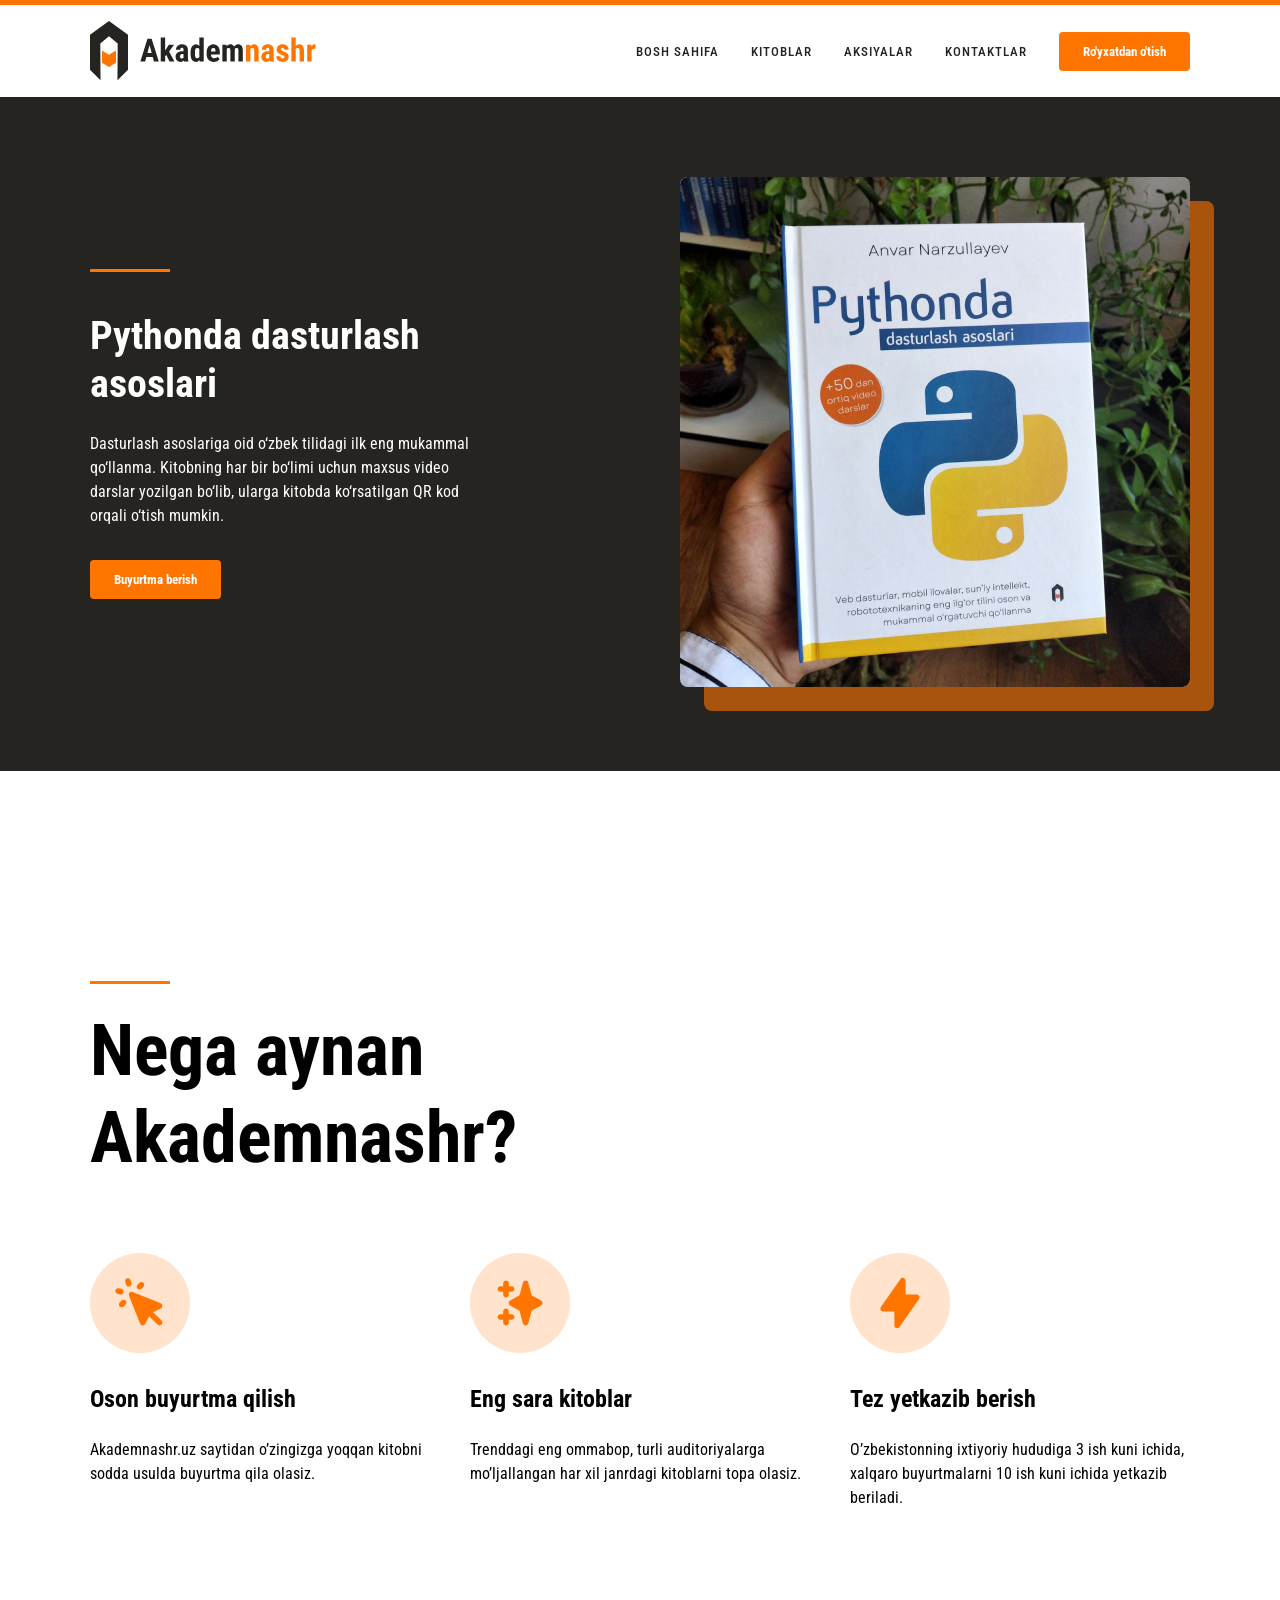
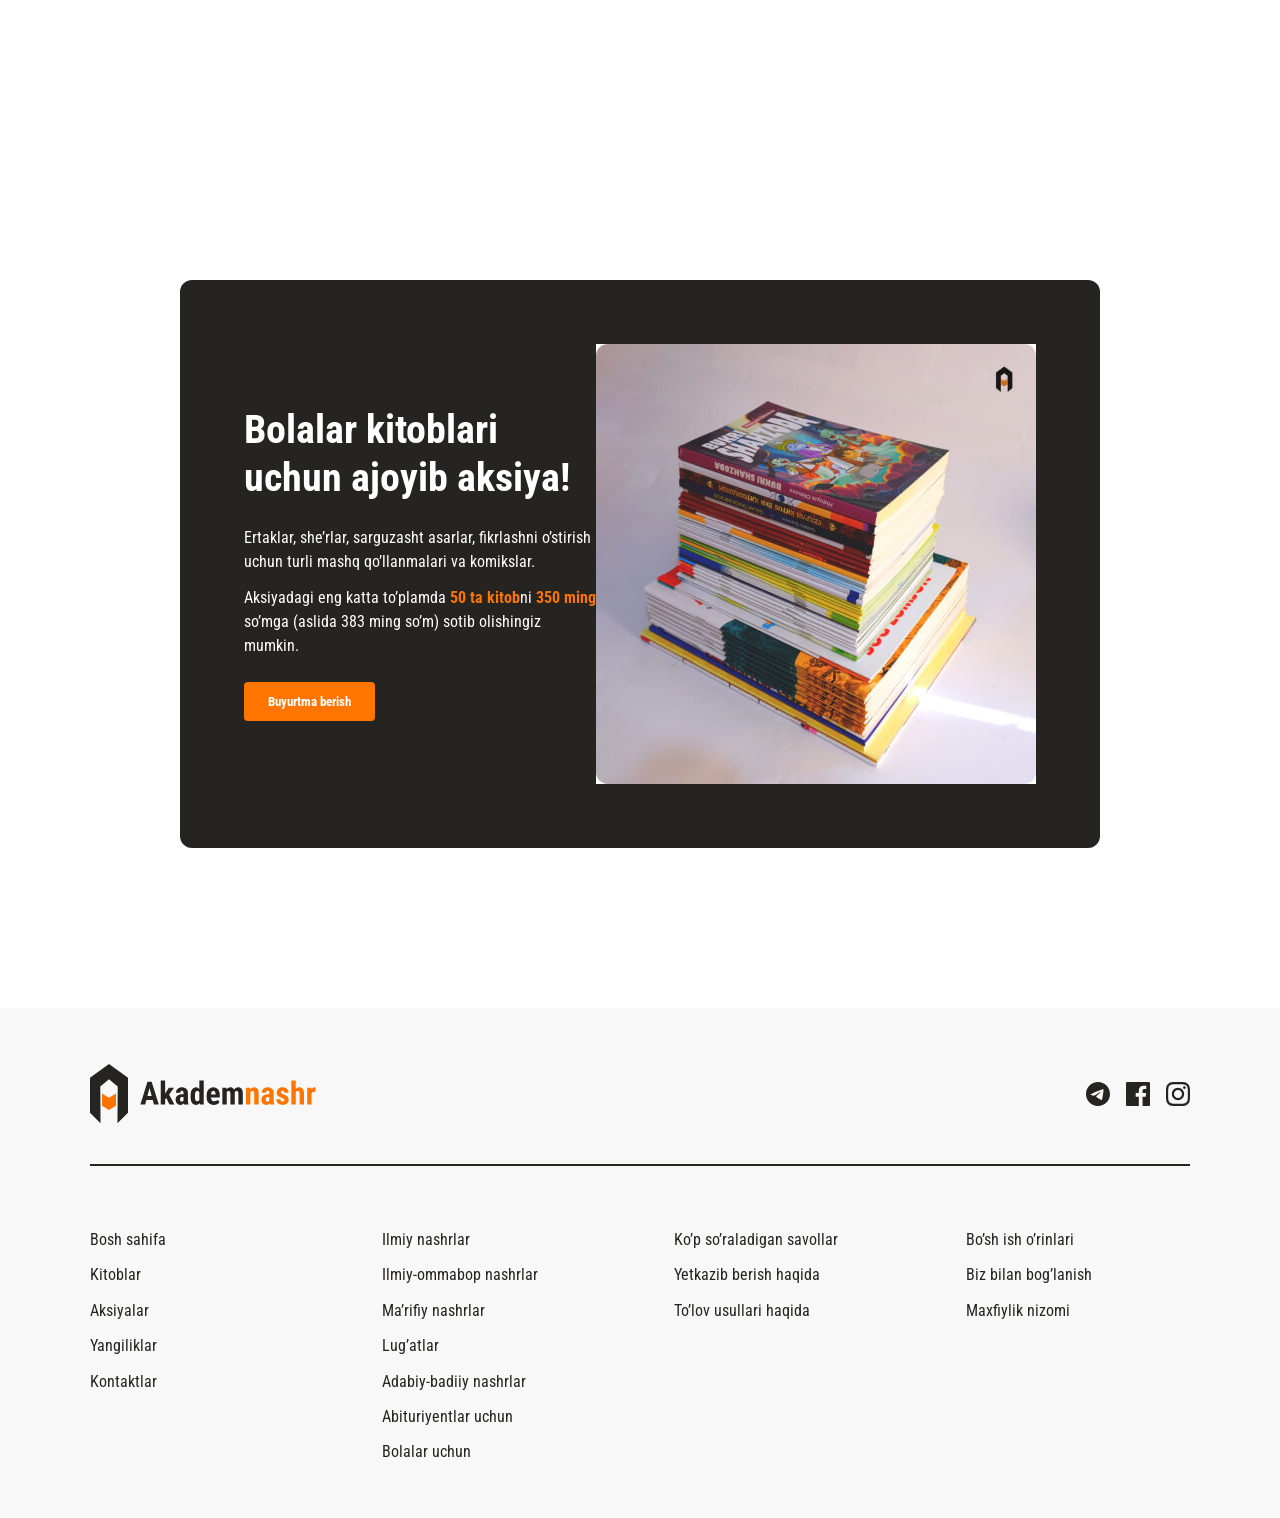
<file: index.html>
<!DOCTYPE html>
<html lang="uz">

<head>
  <meta charset="UTF-8">
  <meta name="viewport" content="width=device-width, initial-scale=1.0">
  <title>Akademiknashir</title>
  

  <!-- STYLES -->
  <link rel="preconnect" href="https://fonts.googleapis.com">
  <link rel="preconnect" href="https://fonts.gstatic.com" crossorigin>
  <link href="https://fonts.googleapis.com/css2?family=Roboto+Condensed:ital,wght@0,100..900;1,100..900&display=swap"
  rel="stylesheet">
  <link rel="stylesheet" href="CSS/normalize.css">
  <link rel="stylesheet" href="CSS/style.css">
</head>

<body>

  <!-- HEADER -->
  <header class="site-header">
    <!-- Logotip rasmi -->
    <div class="site-header-container container">
      <a class="site-logo" href="index.html">
        <img src="img/logo.svg" alt="Akademik rasm logosi" width="227" height="60">
      </a>
      <div class="site-header-right">
        <nav class="site-nav">
          <ul class="nav-list">
            <li class="nav-item"><a class="nav-links" href="#">Bosh sahifa</a></li>
            <li class="nav-item"><a class="nav-links" href="#">Kitoblar</a></li>
            <li class="nav-item"><a class="nav-links" href="#">Aksiyalar</a></li>
            <li class="nav-item"><a class="nav-links" href="#">Kontaktlar</a></li>
          </ul>
        </nav>
        <!-- Ro'yxatdan o'tish button -->
        <a class="header-button" href="#">Ro'yxatdan o'tish</a>
      </div>
    </div>
  </header>

  <!-- MAIN  -->
  <main class="site-main">

    <!-- HERO -->
    <section class="hero">
      <div class="hero-container container">
        <div class="hero-content">
          <hr class="hero-line">
          <h2 class="hero-title">Pythonda dasturlash asoslari</h2>
          <p class="hero-text">Dasturlash asoslariga oid o‘zbek tilidagi ilk eng mukammal qo‘llanma. Kitobning har bir
            bo‘limi uchun maxsus video darslar yozilgan bo‘lib, ularga kitobda ko‘rsatilgan QR kod orqali o‘tish mumkin.
          </p>
          <a class="hero-button" href="#">Buyurtma berish</a>
          <!-- Button -->
        </div>
        <!-- Hero section right image -->
        <div class="hero-img-wrapper">
          <img class="hero-img" src="img/python-book.jpg" alt="Python kitob rasmi"
            srcset="img/python-book.jpg, img/python-book@2x.jpg" width="510px" height="510px">
        </div>
      </div>
    </section>

    <!-- Nega aynan Akademnashr? -->
    <section class="features">
      <div class="features-container container">
        <hr class="features-line">
        <h3 class="features-title">Nega aynan Akademnashr?</h3>
        <div class="features-list-wrapper">
          <ul class="feature-list">
            <li class="feature-item">
              <div class="feature-item-icon-wrapper">
                <img class="feature-item-icon" src="img/Icon/Icon/Solid/cursor-click.svg" alt="cursor icon" width="56"
                  height="56">
              </div>
              <h3 class="feature-item-title">Oson buyurtma qilish</h3>
              <p class="feature-item-text">Akademnashr.uz saytidan o’zingizga yoqqan kitobni sodda usulda buyurtma qila
                olasiz.</p>
            </li>
            <li class="feature-item">
              <div class="feature-item-icon-wrapper">
                <img class="feature-item-icon" src="img/Icon/Icon/Solid/sparkles.svg" alt="sparkles icon" width="56"
                  height="56">
              </div>
              <h3 class="feature-item-title">Eng sara kitoblar</h3>
              <p class="feature-item-text">Trenddagi eng ommabop, turli auditoriyalarga mo’ljallangan har xil janrdagi
                kitoblarni topa olasiz.</p>
            </li class="feature-item">
            <li class="feature-item">
              <div class="feature-item-icon-wrapper">
                <img class="feature-item-icon" src="img/Icon/Icon/Solid/lightning-bolt.svg" alt="light icon" width="56"
                  height="56">
              </div>
              <h3 class="feature-item-title">Tez yetkazib berish</h3>
              <p class="feature-item-text">O’zbekistonning ixtiyoriy hududiga 3 ish kuni ichida, xalqaro buyurtmalarni 10
                ish kuni ichida yetkazib
                beriladi.</p>
            </li>
          </ul>
        </div>
      </div>
    </section>

    <!-- Promo -->
    <section class="promo">

      <div class="container">
        <div class="promo-inner">
          <div class="promo-content">
              <h4 class="promo-title">Bolalar kitoblari uchun ajoyib aksiya!</h4>
              <div class="promo-info-wrapper">
                <p class="promo-text-top">Ertaklar, she’rlar, sarguzasht asarlar, fikrlashni o’stirish uchun turli mashq
                  qo’llanmalari va komikslar.
                </p>
                <p class="promo-text-bottom">Aksiyadagi eng katta to’plamda <span class="highlit-text">50 ta kitob</span>ni
                  <span class="highlit-text">350 ming</span> so’mga (aslida 383 ming so’m) sotib olishingiz mumkin.
                </p>
              </div>
              <a class="promo-button" href="#">Buyurtma berish</a>
          </div>
          <!-- Rasm -->
          <div class="promo-img-wrapper">
            <img src="img/sale-img.jpg" alt="Sale rasmi" srcset="img/sale-img.jpg, img/sale-img@2x.jpg" width="440px"
              height="440px">
          </div>
        </div>
      </div>

    </section>
  </main>

  <!-- Footer -->
  <footer class="site-footer">

    <div class="container">
      <div class="footer-top">
        <!-- Logo rasmi -->
        <a class="site-logo" href="index.html"><img src="img/logo.svg" alt="Akademik rasm logosi" width="227"
            height="60"></a>
        <!-- Social media links -->
        <ul class="footer-social-links-list">
          <li class="footer-social-link-item"><a href="#">
              <svg width="24" height="24" viewBox="0 0 24 24" fill="none" xmlns="http://www.w3.org/2000/svg">
                <path
                  d="M12 0C5.376 0 0 5.376 0 12C0 18.624 5.376 24 12 24C18.624 24 24 18.624 24 12C24 5.376 18.624 0 12 0ZM17.568 8.16C17.388 10.056 16.608 14.664 16.212 16.788C16.044 17.688 15.708 17.988 15.396 18.024C14.7 18.084 14.172 17.568 13.5 17.124C12.444 16.428 11.844 15.996 10.824 15.324C9.636 14.544 10.404 14.112 11.088 13.416C11.268 13.236 14.34 10.44 14.4 10.188C14.412 10.152 14.412 10.044 14.34 9.972C14.268 9.912 14.172 9.936 14.088 9.948C13.98 9.972 12.3 11.088 9.024 13.296C8.544 13.62 8.112 13.788 7.728 13.776C7.296 13.764 6.48 13.536 5.868 13.332C5.112 13.092 4.524 12.96 4.572 12.54C4.596 12.324 4.896 12.108 5.46 11.88C8.964 10.356 11.292 9.348 12.456 8.868C15.792 7.476 16.476 7.236 16.932 7.236C17.028 7.236 17.256 7.26 17.4 7.38C17.52 7.476 17.556 7.608 17.568 7.704C17.556 7.776 17.58 7.992 17.568 8.16Z"
                  fill="currentColor" />
              </svg>
            </a></li>
          <li class="footer-social-link-item"><a href="#"><svg width="24" height="24" viewBox="0 0 24 24" fill="none"
                xmlns="http://www.w3.org/2000/svg">
                <path id="icon-facebook"
                  d="M22.675 0H1.325C0.593 0 0 0.593 0 1.325V22.676C0 23.407 0.593 24 1.325 24H12.82V14.706H9.692V11.084H12.82V8.413C12.82 5.313 14.713 3.625 17.479 3.625C18.804 3.625 19.942 3.724 20.274 3.768V7.008L18.356 7.009C16.852 7.009 16.561 7.724 16.561 8.772V11.085H20.148L19.681 14.707H16.561V24H22.677C23.407 24 24 23.407 24 22.675V1.325C24 0.593 23.407 0 22.675 0Z"
                  fill="currentColor" />
              </svg>
            </a></li>
          <li class="footer-social-link-item"><a href="#"><svg width="24" height="24" viewBox="0 0 24 24" fill="none" xmlns="http://www.w3.org/2000/svg">
      <path id="icon-instagram" fill-rule="evenodd" clip-rule="evenodd" d="M12 0C8.741 0 8.333 0.014 7.053 0.072C2.695 0.272 0.273 2.69 0.073 7.052C0.014 8.333 0 8.741 0 12C0 15.259 0.014 15.668 0.072 16.948C0.272 21.306 2.69 23.728 7.052 23.928C8.333 23.986 8.741 24 12 24C15.259 24 15.668 23.986 16.948 23.928C21.302 23.728 23.73 21.31 23.927 16.948C23.986 15.668 24 15.259 24 12C24 8.741 23.986 8.333 23.928 7.053C23.732 2.699 21.311 0.273 16.949 0.073C15.668 0.014 15.259 0 12 0ZM12 2.163C15.204 2.163 15.584 2.175 16.85 2.233C20.102 2.381 21.621 3.924 21.769 7.152C21.827 8.417 21.838 8.797 21.838 12.001C21.838 15.206 21.826 15.585 21.769 16.85C21.62 20.075 20.105 21.621 16.85 21.769C15.584 21.827 15.206 21.839 12 21.839C8.796 21.839 8.416 21.827 7.151 21.769C3.891 21.62 2.38 20.07 2.232 16.849C2.174 15.584 2.162 15.205 2.162 12C2.162 8.796 2.175 8.417 2.232 7.151C2.381 3.924 3.896 2.38 7.151 2.232C8.417 2.175 8.796 2.163 12 2.163ZM5.838 12C5.838 8.597 8.597 5.838 12 5.838C15.403 5.838 18.162 8.597 18.162 12C18.162 15.404 15.403 18.163 12 18.163C8.597 18.163 5.838 15.403 5.838 12ZM12 16C9.791 16 8 14.21 8 12C8 9.791 9.791 8 12 8C14.209 8 16 9.791 16 12C16 14.21 14.209 16 12 16ZM16.965 5.595C16.965 4.8 17.61 4.155 18.406 4.155C19.201 4.155 19.845 4.8 19.845 5.595C19.845 6.39 19.201 7.035 18.406 7.035C17.61 7.035 16.965 6.39 16.965 5.595Z" fill="currentColor"/>
      </svg>
      </a></li>
        </ul>
      </div>
      <hr class="footer-line">
      <div class="footer-bottom">
        <ul class="list">
          <li class="list-item-wrapper">
            <!-- Birinchi ustun -->
            <ul class="list-item-links">
              <li class="footer-links"><a class="links" href="#">Bosh sahifa</a></li>
              <li class="footer-links"><a class="links" href="#">Kitoblar</a></li>
              <li class="footer-links"><a class="links" href="#">Aksiyalar</a></li>
              <li class="footer-links"><a class="links" href="#">Yangiliklar</a></li>
              <li class="footer-links"><a class="links" href="#">Kontaktlar</a></li>
            </ul>
          </li>
          <li class="list-item-wrapper">
            <!-- Ikkinchi ustun -->
            <ul class="list-item-links">
              <li class="footer-links"><a class="links" href="#">Ilmiy nashrlar</a></li>
              <li class="footer-links"><a class="links" href="#">Ilmiy-ommabop nashrlar</a></li>
              <li class="footer-links"><a class="links" href="#">Ma’rifiy nashrlar</a></li>
              <li class="footer-links"><a class="links" href="#">Lug’atlar</a></li>
              <li class="footer-links"><a class="links" href="#">Adabiy-badiiy nashrlar</a></li>
              <li class="footer-links"><a class="links" href="#">Abituriyentlar uchun</a></li>
              <li class="footer-links"><a class="links" href="#">Bolalar uchun</a></li>
            </ul>
          </li>
          <li class="list-item-wrapper">
            <!-- Uchunchi ustun -->
            <ul class="list-item-links">
              <li class="footer-links"><a class="links" href="#">Ko’p so’raladigan savollar</a></li>
              <li class="footer-links"><a class="links" href="#">Yetkazib berish haqida</a></li>
              <li class="footer-links"><a class="links" href="#">To’lov usullari haqida</a></li>
            </ul>
          </li>
          <li class="list-item-wrapper">
            <!-- To'rtinchi ustun -->
            <ul class="list-item-links">
              <li class="footer-links"><a class="links" href="#">Bo’sh ish o’rinlari</a></li>
              <li class="footer-links"><a class="links" href="#">Biz bilan bog’lanish</a></li>
              <li class="footer-links"><a class="links" href="#">Maxfiylik nizomi</a></li>
            </ul>
          </li>
        </ul>
      </div>
    </div>
  </footer>

</body>

</html>
</file>
<file: CSS/style.css>
body {
  padding: 0;
  margin: 0;
  font-family: "Roboto Condensed", sans-serif;
}

.container {
  width: 100%;
  max-width: 1140px;
  padding-left: 20px;
  padding-right: 20px;
  margin-left: auto;
  margin-right: auto;
}

* {
  box-sizing: border-box;
}

*:focus {
  outline: 2px dotted #FF7500;
  outline-offset: 3px;
}

.site-header {
  border-top: 5px solid #FF7500;
  background-color: white;
  padding-top: 16px;
  padding-bottom: 16px;
}

.site-header-container {
  display: flex;
  justify-content: space-between;
  align-items: center;
}

.site-logo {
  transition: opacity 0.4s ease;
} 

.site-logo img {
  display: block;  
}

.site-logo:hover {
  opacity: 0.8;
}

.site-logo:active {
  opacity: 0.6;
}

.site-header-right {
  display: flex;
  justify-content: left;
  align-items: center;
}

.site-logo, .footer-logo {
  width: 227px;
  height: 60px;
}

.nav-list {
  display: flex;
  padding: 0px;
  margin: 0px;
  margin-right: 32px;
}

.nav-list, .feature-list, .footer-social-links-list, .list, .list-item-links {
  list-style-type: none;
}

.nav-item {
  margin-right: 32px;
}

.nav-item:last-child {
  margin-right: 0px;
}

.nav-links {
  text-transform: uppercase;
  font-weight: 500;
  font-size: 13px;
  line-height: 15px;
  letter-spacing: 1px;
  color: #252420;
  text-decoration: none;
  transition: color 0.4s ease, opacity 0.4s ease;
}

.nav-links:hover {
  color: #FF7500;
}

.nav-links:active {
  opacity: 0.6; 
}

.header-button, .hero-button, .promo-button {
  display: inline-block;
  padding: 12px 24px;
  border-radius: 4px;
  font-size: 13px;
  font-weight: bold;
  line-height: 15px;
  text-decoration: none;
  background-color: #FF7500;
  color: white;
  transition: opacity 0.4s ease;
}

.header-button:hover {
  opacity: 0.8;
}

.header-button:active {
  opacity: 0.6;
}

.hero {
  padding-top: 80px;
  padding-bottom: 80px;
  background-color: #252420;
  color: white;
}

.hero-container {
  display: flex;
  align-items: center;
  justify-content: space-between;
}

.hero-content {
  width: 390px;
}

.hero-line {
  border: none;
  width: 80px;
  height: 3px;
  background-color: #FF7500;
  margin: 0px;
  margin-bottom: 40px;
}

.hero-title {
  font-weight: bold;
  font-size: 40px;
  line-height: 1.2;
  letter-spacing: 0.5;
  margin: 0px;
  margin-bottom: 24px;
}

.hero-text {
  font-size: 16px;
  line-height: 1.5;
  letter-spacing: 0.5;
  margin: 0;
  margin-bottom: 32px;
}

.hero-button:hover {
  opacity: 0.8;
}

.hero-button:active {
  opacity: 0.6;
}

.hero-img {
  width: 510px;
  height: 510px;
}

.hero-img {
  border-radius: 8px;
  box-shadow: 24px 24px 0 0 rgb(255, 117, 0, 0.6);
}

.features {
  padding-top: 210px;
  padding-bottom: 210px;
}

.features-title {
  width: 440px;
  font-size: 72px;
  line-height: 1.2;
  letter-spacing: 0.5;
  margin-top: 0;
  margin-bottom: 72px;
}

.features-line {
  border: none;
  width: 80px;
  height: 3px;
  background-color: #FF7500;
  margin: 0px;
  margin-bottom: 24px;
}

.feature-list {
  display: flex;
  padding: 0px;
  margin: 0;
}

.feature-item {
  width: 340px;
  margin-right: 40px;
}

.feature-item-icon-wrapper {
  display: flex;
  justify-content: center;
  align-items: center;
  border-radius: 50%;
  background-color: rgb(255, 117, 0, 0.2);
  width: 100px;
  height: 100px;
  margin-bottom: 32px;
}

.feature-item:last-child {
  margin: 0px;
}

.feature-item-title {
  font-weight: bold;
  font-size: 24px;
  line-height: 120%;
  letter-spacing: 0.5;
  color: black;
}

.feature-item-text {
  font-size: 16px;
  line-height: 1.5;
  letter-spacing: 0.5;
  margin: 0;
}

.promo {
  padding-top: 120px;
  padding: 160px;
}

.promo-inner {
  color: white;
  background-color: #252420;
  border-radius: 12px;
  padding: 64px;
  display: flex;
  justify-content: space-between;
  align-items: center;
}

.promo-title {
  font-size: 40px;
  line-height: 48px;
  margin-top: 0;
  margin-bottom: 24px;
}

.promo-info-wrapper {
  margin-bottom: 24px;
}

.promo-text-top, .promo-text-bottom {
  font-size: 16px;
  line-height: 1.5;
  margin-top: 0;
  margin-bottom: 12px;
}

.promo-text-bottom {
  margin: 0;
}

.promo-content {
  width: 440px;
}

.highlit-text {
  color: #FF7500;
  font-weight: bold;
}

.promo-button:hover {
  opacity: 0.8;
}

.promo-button:active {
  opacity: 0.6;
}

.promo-img-wrapper {
  border-radius: 12px;
  width: 440px;
  height: 440px;
  object-fit: cover;
}

.footer-top {
  display: flex;
  align-items: center;
  justify-content: space-between;
}

.footer-social-links-list {
  display: flex;
  align-items: center;
  justify-content: space-between;
  padding: 0px;
  margin: 0;
}

.site-footer {
  padding-top: 56px;
  padding-bottom: 56px;
  background-color: #F8F8F8;
}

.footer-social-link-item {
  width: 24px;
  height: 24px;
  margin-right: 16px;
}

.footer-social-link-item:last-child {
  margin-right: 0;
}

.footer-social-link-item a{
  display: block;
  color: #252420;
  transition: color 0.4s ease, opacity 0.4s ease;
}

.footer-social-link-item svg {
  display: block;  
}

.footer-social-link-item a:hover {
  color: #FF7500; 
}

.footer-social-link-item a:active {
  opacity: 0.6;
}

.footer-line {
  height: 2px;
  border: 0;
  margin-top: 40px;
  margin-bottom: 64px;
  background-color: #252420;
}

.list {
  padding: 0px;
  margin: 0px;
  display: flex;
  align-items: start;
  justify-content: space-between;
}

.list-item-links {
  padding: 0px;
}

/* .footer-line {
  border: 0px;
  color: rgb(37, 36, 32, 0.5);
  width: 1100px;
  height: 2px;
} */

.list-item-wrapper {
  width: 224px;
  margin-right: 68px;
}

.list-item-wrapper:last-child {
  margin-right: 0;
}

.footer-links {
  margin-bottom: 16px;
}

.footer-links:last-child {
  margin-bottom: 0;
}

.links {
  color: #252420;
  text-decoration: none;
  font-size: 16px;
  line-height: 19px;
  transition: opacity 0.4s ease, color 0.4s ease;
}

.links:hover {
  color: #FF7500;
}

.links:active {
  opacity: 0.6;
}
</file>
